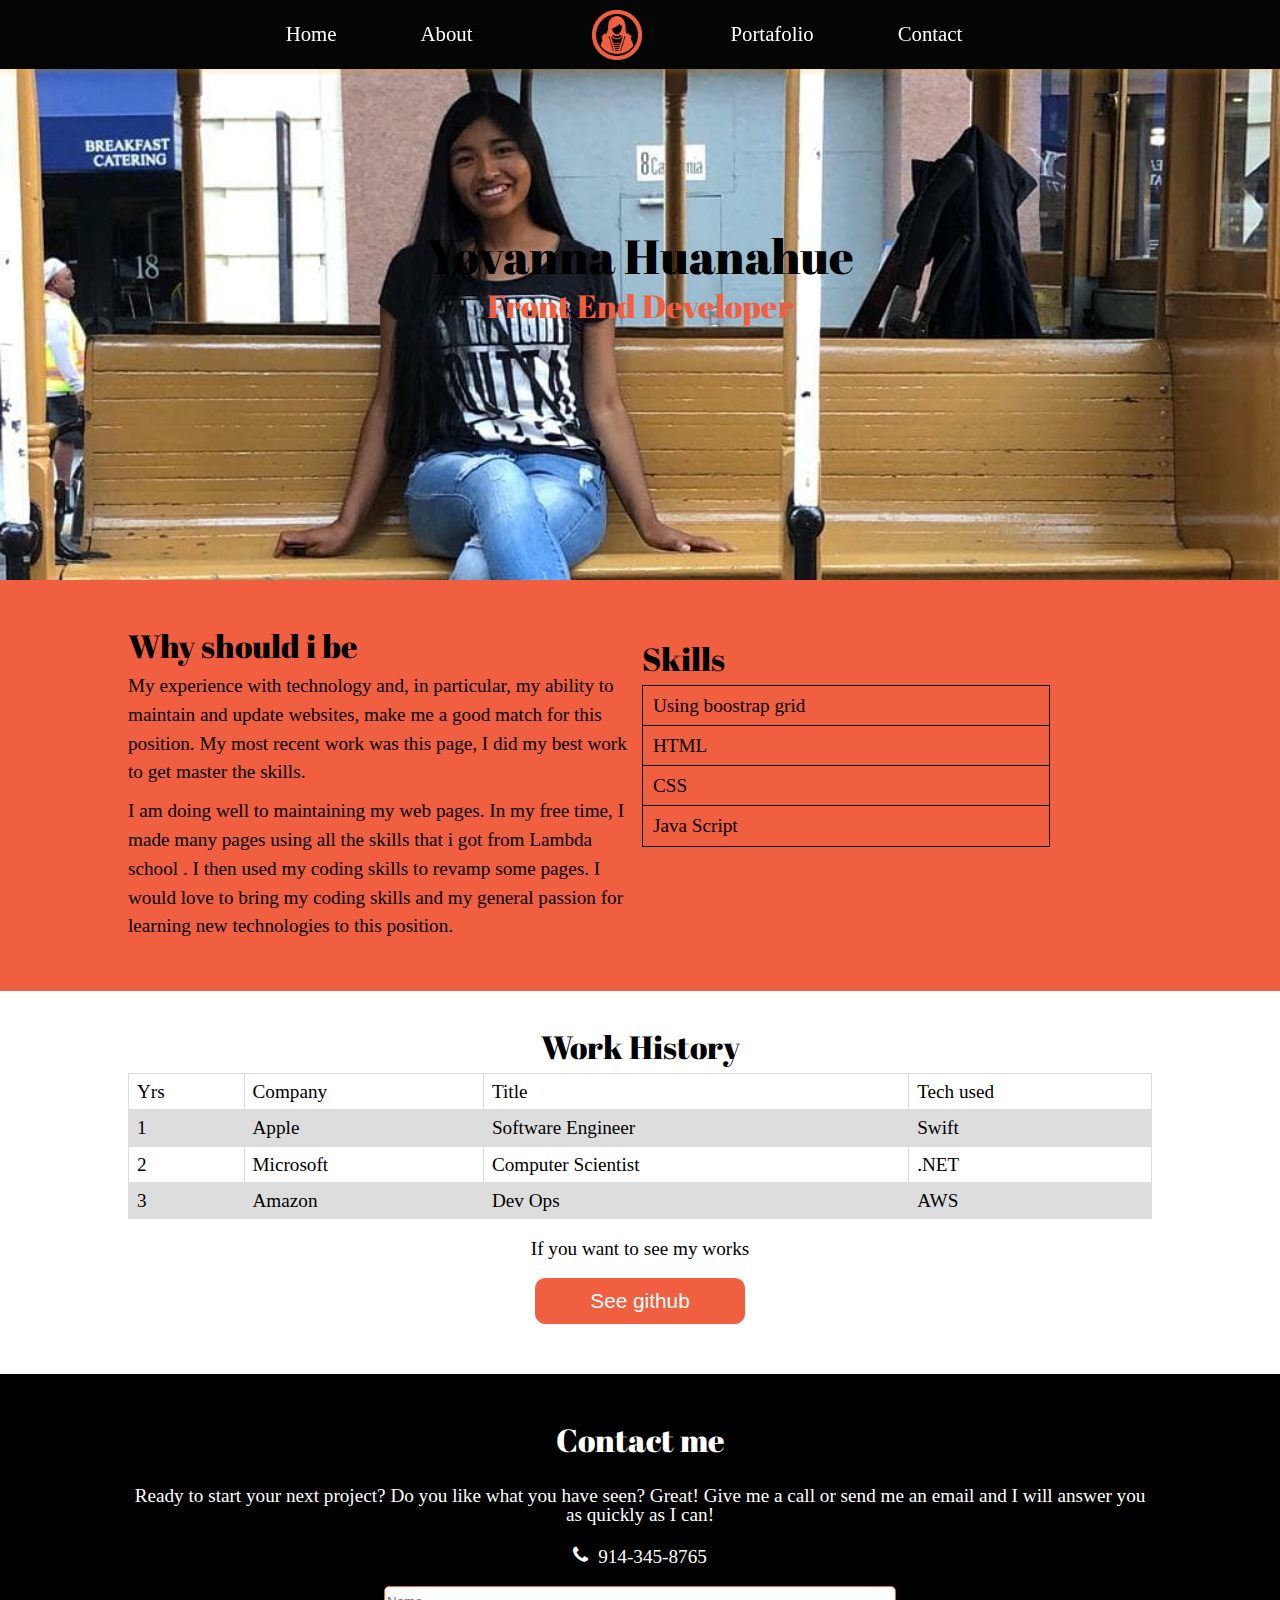
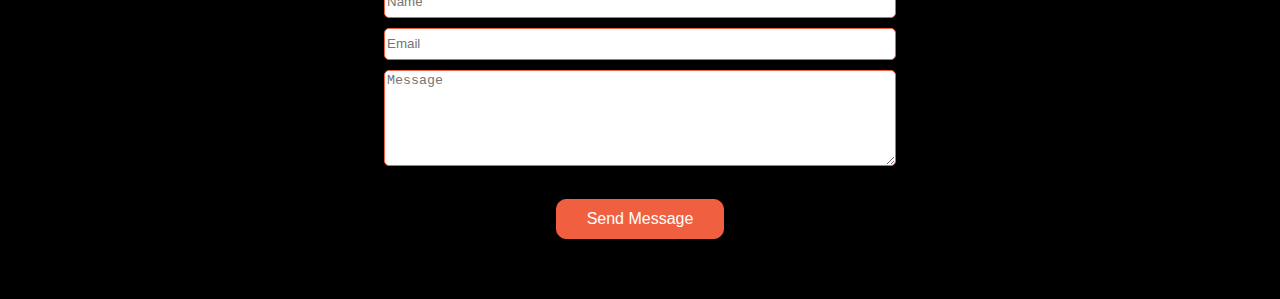
<file: index.html>
<!doctype html>

<html lang="en">
<head>
  <meta charset="utf-8">

  <title>Yovanna Huanahue</title>
  <link rel="icon" href="imagen/head.jpg">
  <link rel="stylesheet" href="icons/style.css">
   <meta name="viewport" content="width=device-width, user-scalable=no, initial-scale=1.0, maximum-scale=1.0, minimum-scale=1.0">
   <link href="https://fonts.googleapis.com/css?family=Abril+Fatface&display=swap" rel="stylesheet">
   <link href="https://fonts.googleapis.com/css?family=Roboto+Mono&display=swap" rel="stylesheet">
  <link rel="stylesheet" href="css/index.css">

  <!--[if lt IE 9]>
    <script src="https://cdnjs.cloudflare.com/ajax/libs/html5shiv/3.7.3/html5shiv.js"></script>
  <![endif]-->
</head>

<body>
  <header>
     <div class="container">
         <div class="nav">
      <div class="navigation">
          <ul>
              <li><a href="#home">Home</a></li>
              <li><a href="#about">About</a></li>
          </ul>
      </div>
      <div class="navigation">
          <img src="imagen/logo3.png" alt="logo">
      </div>
      <div class="navigation">
          <ul>
              <li><a href="#portafolio">Portafolio</a></li>
              <li><a href="#contact">Contact</a></li>
          </ul>
      </div>
    </div>
     </div>
  </header>
  <section class="about" id="home">
      <div class="about-center">
          <h1> Yovanna Huanahue</h1>
          <h2> Front End Developer</h2>
          <!--<button><a href="">Know me more</a> </button>--->
      </div>
  </section>
  <section class="skills" id="about">
      <div class="container">
          <div class="hob hob1">
          <h2>Why should i be</h2>
          <p>My experience with technology and, in particular, my ability to maintain and update websites, make me a good match for this position. My most recent work was this page, I did  my best work to get master the skills.</p>
          
          <p>I am doing well  to maintaining my web pages.  In my free time, I made many pages using all the skills that i got from Lambda school . I then used my coding skills to revamp some pages. I would love to bring my coding skills and my general passion for learning new technologies to this position.</p>
      </div>
      <div class="hob">
          <h2>Skills</h2>
          <ul>
              <li> Using boostrap grid </li>
              <li> HTML</li>
              <li> CSS</li>
              <li>Java Script</li>
          </ul>
      </div>
      </div>
  </section>
  <section class="portafolio" id="portafolio">
      <div class="container">
            <h2>Work History</h2>
             <table>
                 <tr>
                     <th>Yrs</th>
                     <th>Company</th>
                     <th>Title</th>
                     <th>Tech used</th>
                 </tr>
                 <tr>
                     <td>1</td>
                     <td>Apple</td>
                     <td>Software Engineer</td>
                     <td>Swift</td>
                 </tr>
                 <tr>
                     <td>2</td>
                     <td>Microsoft</td>
                     <td>Computer Scientist</td>
                     <td>.NET</td>
                 </tr>
                 <tr>
                     <td>3</td>
                     <td>Amazon</td>
                     <td>Dev Ops</td>
                     <td>AWS</td>
                 </tr>
             </table>
             <h3><strong>If you want to see my works</strong></h3>
          <button><a href="https://github.com/yovannanetwork/Preprocessing-I/blob/yovanna-huanahue/index.html" target="_blank">See github</a></button>
          
      </div>
  </section>
  <footer class="contact" id="contact">
      <div class="container">
          <h2>Contact me</h2>
      <p>Ready to start your next project? Do you like what you have seen? Great! Give me a call or send me an email and I will answer you as quickly as I can! </p>
      <p class="icon"><i class="icon-phone"></i>914-345-8765</p>
      <form action="#" method="post">
          <div>
            <div class="row">
				<div class="input">
				     <input type="text" name="name" placeholder="Name" />
				</div>
				<div class="input">
				    <input type="text" name="email" placeholder="Email" />
                </div>
				<div class="input">
				    <textarea name="message" placeholder="Message" rows="6"></textarea>
				</div>
				<div class="submit">
				    <input type="submit" value="Send Message"/>
				</div>
           </div>
           </div>
        </form>
      </div>
  </footer>
</body>
</html>
</file>
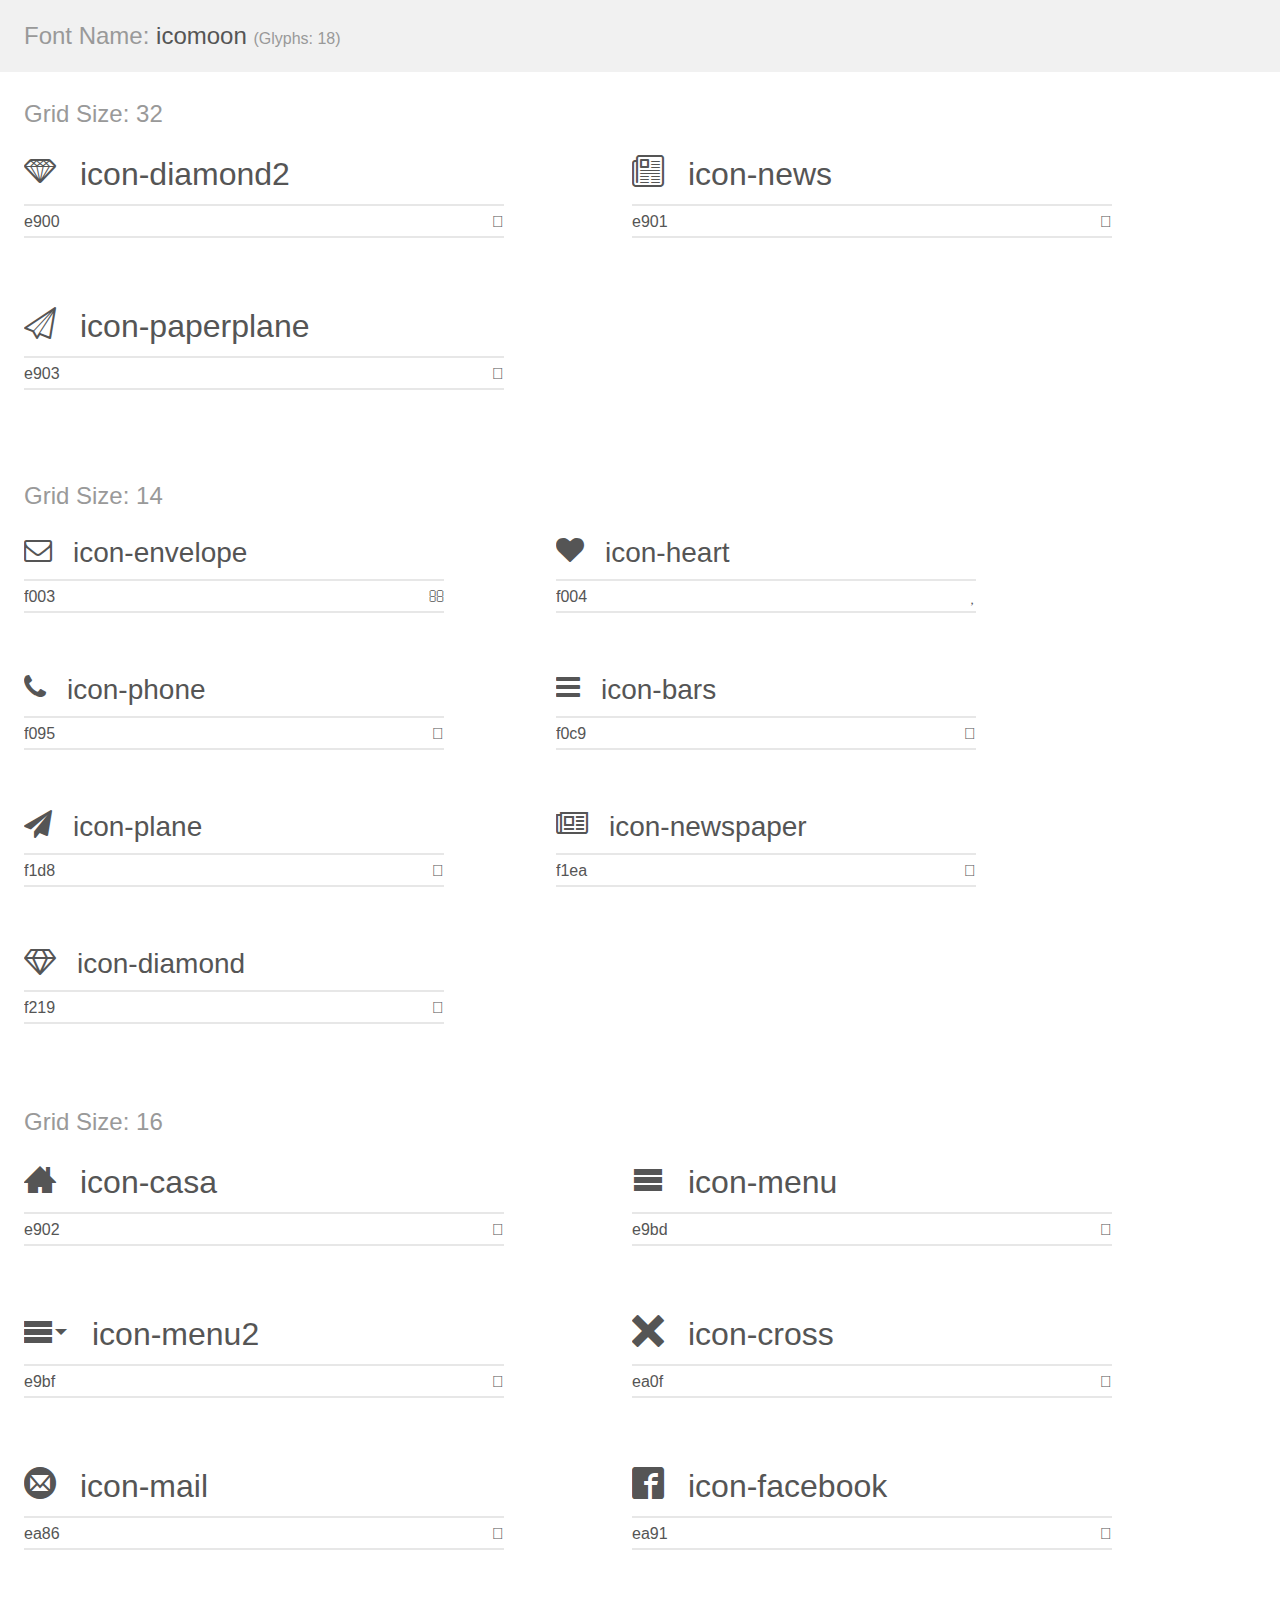
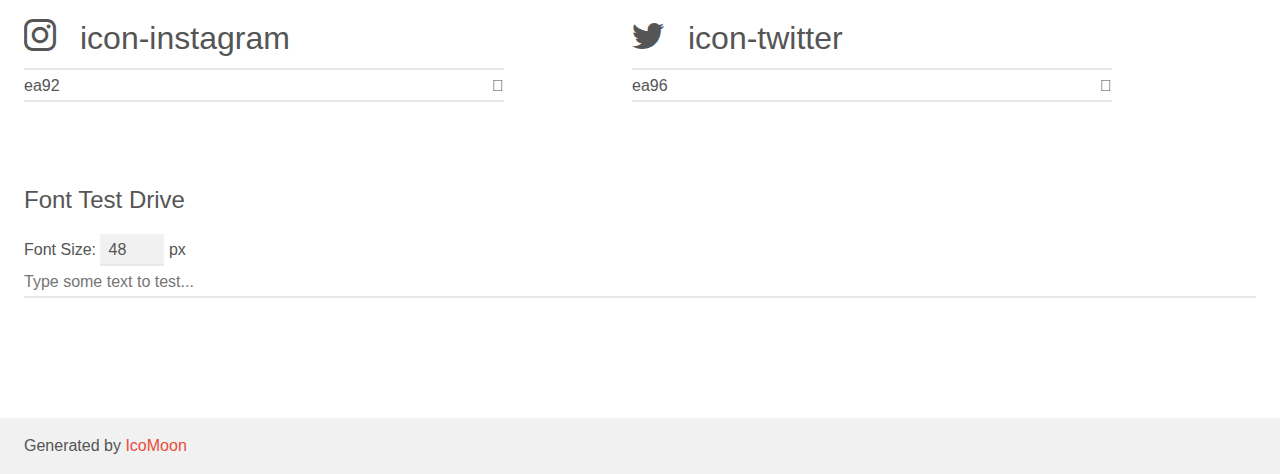
<file: icons/demo.html>
<!doctype html>
<html>
<head>
    <meta charset="utf-8">
    <title>IcoMoon Demo</title>
    <meta name="description" content="An Icon Font Generated By IcoMoon.io">
    <meta name="viewport" content="width=device-width, initial-scale=1">
    <link rel="stylesheet" href="demo-files/demo.css">
    <link rel="stylesheet" href="style.css"></head>
<body>
    <div class="bgc1 clearfix">
        <h1 class="mhmm mvm"><span class="fgc1">Font Name:</span> icomoon <small class="fgc1">(Glyphs:&nbsp;18)</small></h1>
    </div>
    <div class="clearfix mhl ptl">
        <h1 class="mvm mtn fgc1">Grid Size: 32</h1>
        <div class="glyph fs1">
            <div class="clearfix bshadow0 pbs">
                <span class="icon-diamond2">
                
                </span>
                <span class="mls"> icon-diamond2</span>
            </div>
            <fieldset class="fs0 size1of1 clearfix hidden-false">
                <input type="text" readonly value="e900" class="unit size1of2" />
                <input type="text" maxlength="1" readonly value="&#xe900;" class="unitRight size1of2 talign-right" />
            </fieldset>
            <div class="fs0 bshadow0 clearfix hidden-true">
                <span class="unit pvs fgc1">liga: </span>
                <input type="text" readonly value="" class="liga unitRight" />
            </div>
        </div>
        <div class="glyph fs1">
            <div class="clearfix bshadow0 pbs">
                <span class="icon-news">
                
                </span>
                <span class="mls"> icon-news</span>
            </div>
            <fieldset class="fs0 size1of1 clearfix hidden-false">
                <input type="text" readonly value="e901" class="unit size1of2" />
                <input type="text" maxlength="1" readonly value="&#xe901;" class="unitRight size1of2 talign-right" />
            </fieldset>
            <div class="fs0 bshadow0 clearfix hidden-true">
                <span class="unit pvs fgc1">liga: </span>
                <input type="text" readonly value="" class="liga unitRight" />
            </div>
        </div>
        <div class="glyph fs1">
            <div class="clearfix bshadow0 pbs">
                <span class="icon-paperplane">
                
                </span>
                <span class="mls"> icon-paperplane</span>
            </div>
            <fieldset class="fs0 size1of1 clearfix hidden-false">
                <input type="text" readonly value="e903" class="unit size1of2" />
                <input type="text" maxlength="1" readonly value="&#xe903;" class="unitRight size1of2 talign-right" />
            </fieldset>
            <div class="fs0 bshadow0 clearfix hidden-true">
                <span class="unit pvs fgc1">liga: </span>
                <input type="text" readonly value="" class="liga unitRight" />
            </div>
        </div>
    </div>
    <div class="clearfix mhl ptl">
        <h1 class="mvm mtn fgc1">Grid Size: 14</h1>
        <div class="glyph fs2">
            <div class="clearfix bshadow0 pbs">
                <span class="icon-envelope">
                
                </span>
                <span class="mls"> icon-envelope</span>
            </div>
            <fieldset class="fs0 size1of1 clearfix hidden-false">
                <input type="text" readonly value="f003" class="unit size1of2" />
                <input type="text" maxlength="1" readonly value="&#xf003;" class="unitRight size1of2 talign-right" />
            </fieldset>
            <div class="fs0 bshadow0 clearfix hidden-true">
                <span class="unit pvs fgc1">liga: </span>
                <input type="text" readonly value="" class="liga unitRight" />
            </div>
        </div>
        <div class="glyph fs2">
            <div class="clearfix bshadow0 pbs">
                <span class="icon-heart">
                
                </span>
                <span class="mls"> icon-heart</span>
            </div>
            <fieldset class="fs0 size1of1 clearfix hidden-false">
                <input type="text" readonly value="f004" class="unit size1of2" />
                <input type="text" maxlength="1" readonly value="&#xf004;" class="unitRight size1of2 talign-right" />
            </fieldset>
            <div class="fs0 bshadow0 clearfix hidden-true">
                <span class="unit pvs fgc1">liga: </span>
                <input type="text" readonly value="" class="liga unitRight" />
            </div>
        </div>
        <div class="glyph fs2">
            <div class="clearfix bshadow0 pbs">
                <span class="icon-phone">
                
                </span>
                <span class="mls"> icon-phone</span>
            </div>
            <fieldset class="fs0 size1of1 clearfix hidden-false">
                <input type="text" readonly value="f095" class="unit size1of2" />
                <input type="text" maxlength="1" readonly value="&#xf095;" class="unitRight size1of2 talign-right" />
            </fieldset>
            <div class="fs0 bshadow0 clearfix hidden-true">
                <span class="unit pvs fgc1">liga: </span>
                <input type="text" readonly value="" class="liga unitRight" />
            </div>
        </div>
        <div class="glyph fs2">
            <div class="clearfix bshadow0 pbs">
                <span class="icon-bars">
                
                </span>
                <span class="mls"> icon-bars</span>
            </div>
            <fieldset class="fs0 size1of1 clearfix hidden-false">
                <input type="text" readonly value="f0c9" class="unit size1of2" />
                <input type="text" maxlength="1" readonly value="&#xf0c9;" class="unitRight size1of2 talign-right" />
            </fieldset>
            <div class="fs0 bshadow0 clearfix hidden-true">
                <span class="unit pvs fgc1">liga: </span>
                <input type="text" readonly value="" class="liga unitRight" />
            </div>
        </div>
        <div class="glyph fs2">
            <div class="clearfix bshadow0 pbs">
                <span class="icon-plane">
                
                </span>
                <span class="mls"> icon-plane</span>
            </div>
            <fieldset class="fs0 size1of1 clearfix hidden-false">
                <input type="text" readonly value="f1d8" class="unit size1of2" />
                <input type="text" maxlength="1" readonly value="&#xf1d8;" class="unitRight size1of2 talign-right" />
            </fieldset>
            <div class="fs0 bshadow0 clearfix hidden-true">
                <span class="unit pvs fgc1">liga: </span>
                <input type="text" readonly value="" class="liga unitRight" />
            </div>
        </div>
        <div class="glyph fs2">
            <div class="clearfix bshadow0 pbs">
                <span class="icon-newspaper">
                
                </span>
                <span class="mls"> icon-newspaper</span>
            </div>
            <fieldset class="fs0 size1of1 clearfix hidden-false">
                <input type="text" readonly value="f1ea" class="unit size1of2" />
                <input type="text" maxlength="1" readonly value="&#xf1ea;" class="unitRight size1of2 talign-right" />
            </fieldset>
            <div class="fs0 bshadow0 clearfix hidden-true">
                <span class="unit pvs fgc1">liga: </span>
                <input type="text" readonly value="" class="liga unitRight" />
            </div>
        </div>
        <div class="glyph fs2">
            <div class="clearfix bshadow0 pbs">
                <span class="icon-diamond">
                
                </span>
                <span class="mls"> icon-diamond</span>
            </div>
            <fieldset class="fs0 size1of1 clearfix hidden-false">
                <input type="text" readonly value="f219" class="unit size1of2" />
                <input type="text" maxlength="1" readonly value="&#xf219;" class="unitRight size1of2 talign-right" />
            </fieldset>
            <div class="fs0 bshadow0 clearfix hidden-true">
                <span class="unit pvs fgc1">liga: </span>
                <input type="text" readonly value="" class="liga unitRight" />
            </div>
        </div>
    </div>
    <div class="clearfix mhl ptl">
        <h1 class="mvm mtn fgc1">Grid Size: 16</h1>
        <div class="glyph fs3">
            <div class="clearfix bshadow0 pbs">
                <span class="icon-casa">
                
                </span>
                <span class="mls"> icon-casa</span>
            </div>
            <fieldset class="fs0 size1of1 clearfix hidden-false">
                <input type="text" readonly value="e902" class="unit size1of2" />
                <input type="text" maxlength="1" readonly value="&#xe902;" class="unitRight size1of2 talign-right" />
            </fieldset>
            <div class="fs0 bshadow0 clearfix hidden-true">
                <span class="unit pvs fgc1">liga: </span>
                <input type="text" readonly value="home3, house3" class="liga unitRight" />
            </div>
        </div>
        <div class="glyph fs3">
            <div class="clearfix bshadow0 pbs">
                <span class="icon-menu">
                
                </span>
                <span class="mls"> icon-menu</span>
            </div>
            <fieldset class="fs0 size1of1 clearfix hidden-false">
                <input type="text" readonly value="e9bd" class="unit size1of2" />
                <input type="text" maxlength="1" readonly value="&#xe9bd;" class="unitRight size1of2 talign-right" />
            </fieldset>
            <div class="fs0 bshadow0 clearfix hidden-true">
                <span class="unit pvs fgc1">liga: </span>
                <input type="text" readonly value="menu, list3" class="liga unitRight" />
            </div>
        </div>
        <div class="glyph fs3">
            <div class="clearfix bshadow0 pbs">
                <span class="icon-menu2">
                
                </span>
                <span class="mls"> icon-menu2</span>
            </div>
            <fieldset class="fs0 size1of1 clearfix hidden-false">
                <input type="text" readonly value="e9bf" class="unit size1of2" />
                <input type="text" maxlength="1" readonly value="&#xe9bf;" class="unitRight size1of2 talign-right" />
            </fieldset>
            <div class="fs0 bshadow0 clearfix hidden-true">
                <span class="unit pvs fgc1">liga: </span>
                <input type="text" readonly value="menu3, options3" class="liga unitRight" />
            </div>
        </div>
        <div class="glyph fs3">
            <div class="clearfix bshadow0 pbs">
                <span class="icon-cross">
                
                </span>
                <span class="mls"> icon-cross</span>
            </div>
            <fieldset class="fs0 size1of1 clearfix hidden-false">
                <input type="text" readonly value="ea0f" class="unit size1of2" />
                <input type="text" maxlength="1" readonly value="&#xea0f;" class="unitRight size1of2 talign-right" />
            </fieldset>
            <div class="fs0 bshadow0 clearfix hidden-true">
                <span class="unit pvs fgc1">liga: </span>
                <input type="text" readonly value="cross, cancel" class="liga unitRight" />
            </div>
        </div>
        <div class="glyph fs3">
            <div class="clearfix bshadow0 pbs">
                <span class="icon-mail">
                
                </span>
                <span class="mls"> icon-mail</span>
            </div>
            <fieldset class="fs0 size1of1 clearfix hidden-false">
                <input type="text" readonly value="ea86" class="unit size1of2" />
                <input type="text" maxlength="1" readonly value="&#xea86;" class="unitRight size1of2 talign-right" />
            </fieldset>
            <div class="fs0 bshadow0 clearfix hidden-true">
                <span class="unit pvs fgc1">liga: </span>
                <input type="text" readonly value="mail5, contact5" class="liga unitRight" />
            </div>
        </div>
        <div class="glyph fs3">
            <div class="clearfix bshadow0 pbs">
                <span class="icon-facebook">
                
                </span>
                <span class="mls"> icon-facebook</span>
            </div>
            <fieldset class="fs0 size1of1 clearfix hidden-false">
                <input type="text" readonly value="ea91" class="unit size1of2" />
                <input type="text" maxlength="1" readonly value="&#xea91;" class="unitRight size1of2 talign-right" />
            </fieldset>
            <div class="fs0 bshadow0 clearfix hidden-true">
                <span class="unit pvs fgc1">liga: </span>
                <input type="text" readonly value="facebook2, brand11" class="liga unitRight" />
            </div>
        </div>
        <div class="glyph fs3">
            <div class="clearfix bshadow0 pbs">
                <span class="icon-instagram">
                
                </span>
                <span class="mls"> icon-instagram</span>
            </div>
            <fieldset class="fs0 size1of1 clearfix hidden-false">
                <input type="text" readonly value="ea92" class="unit size1of2" />
                <input type="text" maxlength="1" readonly value="&#xea92;" class="unitRight size1of2 talign-right" />
            </fieldset>
            <div class="fs0 bshadow0 clearfix hidden-true">
                <span class="unit pvs fgc1">liga: </span>
                <input type="text" readonly value="instagram, brand12" class="liga unitRight" />
            </div>
        </div>
        <div class="glyph fs3">
            <div class="clearfix bshadow0 pbs">
                <span class="icon-twitter">
                
                </span>
                <span class="mls"> icon-twitter</span>
            </div>
            <fieldset class="fs0 size1of1 clearfix hidden-false">
                <input type="text" readonly value="ea96" class="unit size1of2" />
                <input type="text" maxlength="1" readonly value="&#xea96;" class="unitRight size1of2 talign-right" />
            </fieldset>
            <div class="fs0 bshadow0 clearfix hidden-true">
                <span class="unit pvs fgc1">liga: </span>
                <input type="text" readonly value="twitter, brand16" class="liga unitRight" />
            </div>
        </div>
    </div>

    <!--[if gt IE 8]><!-->
    <div class="mhl clearfix mbl">
        <h1>Font Test Drive</h1>
        <label>
            Font Size: <input id="fontSize" type="number" class="textbox0 mbm"
            min="8" value="48" />
            px
        </label>
        <input id="testText" type="text" class="phl size1of1 mvl"
        placeholder="Type some text to test..." value=""/>
        <div id="testDrive" class="icon-">&nbsp;
        </div>
    </div>
    <!--<![endif]-->
    <div class="bgc1 clearfix">
        <p class="mhl">Generated by <a href="https://icomoon.io/app">IcoMoon</a></p>
    </div>

    <script src="demo-files/demo.js"></script>
</body>
</html>
</file>
<file: icons/style.css>
@font-face {
  font-family: 'icomoon';
  src:  url('fonts/icomoon.eot?4f2jcb');
  src:  url('fonts/icomoon.eot?4f2jcb#iefix') format('embedded-opentype'),
    url('fonts/icomoon.ttf?4f2jcb') format('truetype'),
    url('fonts/icomoon.woff?4f2jcb') format('woff'),
    url('fonts/icomoon.svg?4f2jcb#icomoon') format('svg');
  font-weight: normal;
  font-style: normal;
}

[class^="icon-"], [class*=" icon-"] {
  /* use !important to prevent issues with browser extensions that change fonts */
  font-family: 'icomoon' !important;
  speak: none;
  font-style: normal;
  font-weight: normal;
  font-variant: normal;
  text-transform: none;
  line-height: 1;

  /* Better Font Rendering =========== */
  -webkit-font-smoothing: antialiased;
  -moz-osx-font-smoothing: grayscale;
}

.icon-diamond2:before {
  content: "\e900";
}
.icon-news:before {
  content: "\e901";
}
.icon-paperplane:before {
  content: "\e903";
}
.icon-envelope:before {
  content: "\f003";
}
.icon-heart:before {
  content: "\f004";
}
.icon-phone:before {
  content: "\f095";
}
.icon-bars:before {
  content: "\f0c9";
}
.icon-plane:before {
  content: "\f1d8";
}
.icon-newspaper:before {
  content: "\f1ea";
}
.icon-diamond:before {
  content: "\f219";
}
.icon-casa:before {
  content: "\e902";
}
.icon-menu:before {
  content: "\e9bd";
}
.icon-menu2:before {
  content: "\e9bf";
}
.icon-cross:before {
  content: "\ea0f";
}
.icon-mail:before {
  content: "\ea86";
}
.icon-facebook:before {
  content: "\ea91";
}
.icon-instagram:before {
  content: "\ea92";
}
.icon-twitter:before {
  content: "\ea96";
}
</file>
<file: icons/demo-files/demo.css>
body {
  padding: 0;
  margin: 0;
  font-family: sans-serif;
  font-size: 1em;
  line-height: 1.5;
  color: #555;
  background: #fff;
}
h1 {
  font-size: 1.5em;
  font-weight: normal;
}
small {
  font-size: .66666667em;
}
a {
  color: #e74c3c;
  text-decoration: none;
}
a:hover, a:focus {
  box-shadow: 0 1px #e74c3c;
}
.bshadow0, input {
  box-shadow: inset 0 -2px #e7e7e7;
}
input:hover {
  box-shadow: inset 0 -2px #ccc;
}
input, fieldset {
  font-family: sans-serif;
  font-size: 1em;
  margin: 0;
  padding: 0;
  border: 0;
}
input {
  color: inherit;
  line-height: 1.5;
  height: 1.5em;
  padding: .25em 0;
}
input:focus {
  outline: none;
  box-shadow: inset 0 -2px #449fdb;
}
.glyph {
  font-size: 16px;
  width: 15em;
  padding-bottom: 1em;
  margin-right: 4em;
  margin-bottom: 1em;
  float: left;
  overflow: hidden;
}
.liga {
  width: 80%;
  width: calc(100% - 2.5em);
}
.talign-right {
  text-align: right;
}
.talign-center {
  text-align: center;
}
.bgc1 {
  background: #f1f1f1;
}
.fgc1 {
  color: #999;
}
.fgc0 {
  color: #000;
}
p {
  margin-top: 1em;
  margin-bottom: 1em;
}
.mvm {
  margin-top: .75em;
  margin-bottom: .75em;
}
.mtn {
  margin-top: 0;
}
.mtl, .mal {
  margin-top: 1.5em;
}
.mbl, .mal {
  margin-bottom: 1.5em;
}
.mal, .mhl {
  margin-left: 1.5em;
  margin-right: 1.5em;
}
.mhmm {
  margin-left: 1em;
  margin-right: 1em;
}
.mls {
  margin-left: .25em;
}
.ptl {
  padding-top: 1.5em;
}
.pbs, .pvs {
  padding-bottom: .25em;
}
.pvs, .pts {
  padding-top: .25em;
}
.unit {
  float: left;
}
.unitRight {
  float: right;
}
.size1of2 {
  width: 50%;
}
.size1of1 {
  width: 100%;
}
.clearfix:before, .clearfix:after {
  content: " ";
  display: table;
}
.clearfix:after {
  clear: both;
}
.hidden-true {
  display: none;
}
.textbox0 {
  width: 3em;
  background: #f1f1f1;
  padding: .25em .5em;
  line-height: 1.5;
  height: 1.5em;
}
#testDrive {
  display: block;
  padding-top: 24px;
  line-height: 1.5;
}
.fs0 {
  font-size: 16px;
}
.fs1 {
  font-size: 32px;
}
.fs2 {
  font-size: 28px;
}
.fs3 {
  font-size: 32px;
}
</file>
<file: css/index.css>
/* http://meyerweb.com/eric/tools/css/reset/ 
   v2.0 | 20110126
   License: none (public domain)
*/
html,
body,
div,
span,
applet,
object,
iframe,
h1,
h2,
h3,
h4,
h5,
h6,
p,
blockquote,
pre,
a,
abbr,
acronym,
address,
big,
cite,
code,
del,
dfn,
em,
img,
ins,
kbd,
q,
s,
samp,
small,
strike,
strong,
sub,
sup,
tt,
var,
b,
u,
i,
center,
dl,
dt,
dd,
ol,
ul,
li,
fieldset,
form,
label,
legend,
table,
caption,
tbody,
tfoot,
thead,
tr,
th,
td,
article,
aside,
canvas,
details,
embed,
figure,
figcaption,
footer,
header,
hgroup,
menu,
nav,
output,
ruby,
section,
summary,
time,
mark,
audio,
video {
  margin: 0;
  padding: 0;
  border: 0;
  font-size: 100%;
  font: inherit;
  vertical-align: baseline;
}
/* HTML5 display-role reset for older browsers */
article,
aside,
details,
figcaption,
figure,
footer,
header,
hgroup,
menu,
nav,
section {
  display: block;
}
body {
  line-height: 1;
}
ol,
ul {
  list-style: none;
}
blockquote,
q {
  quotes: none;
}
blockquote:before,
blockquote:after,
q:before,
q:after {
  content: '';
  content: none;
}
table {
  border-collapse: collapse;
  border-spacing: 0;
}
/* Set every element's box-sizing to border-box */
@font-face {
  font-family: 'Source Sans Pro';
  font-style: italic;
  font-weight: 300;
  src: local('Source Sans Pro Light Italic'), local('SourceSansPro-LightItalic'), url(https://fonts.gstatic.com/s/sourcesanspro/v13/6xKwdSBYKcSV-LCoeQqfX1RYOo3qPZZMkids18E.ttf) format('truetype');
}
@font-face {
  font-family: 'Source Sans Pro';
  font-style: italic;
  font-weight: 400;
  src: local('Source Sans Pro Italic'), local('SourceSansPro-Italic'), url(https://fonts.gstatic.com/s/sourcesanspro/v13/6xK1dSBYKcSV-LCoeQqfX1RYOo3qPZ7nsDc.ttf) format('truetype');
}
@font-face {
  font-family: 'Source Sans Pro';
  font-style: normal;
  font-weight: 300;
  src: local('Source Sans Pro Light'), local('SourceSansPro-Light'), url(https://fonts.gstatic.com/s/sourcesanspro/v13/6xKydSBYKcSV-LCoeQqfX1RYOo3ik4zwlxdr.ttf) format('truetype');
}
@font-face {
  font-family: 'Source Sans Pro';
  font-style: normal;
  font-weight: 400;
  src: local('Source Sans Pro Regular'), local('SourceSansPro-Regular'), url(https://fonts.gstatic.com/s/sourcesanspro/v13/6xK3dSBYKcSV-LCoeQqfX1RYOo3qOK7g.ttf) format('truetype');
}
* {
  box-sizing: border-box;
  /* outline: 1px solid red;*/
}
html,
body {
  height: 100%;
}
.buttonPage {
  background-color: #f05f40;
  padding: 10px 30px;
  border-radius: 10px;
  border: 1px solid #f05f40;
  margin: 20px 0;
  font-size: 1rem;
  color: #fff;
}
.title-font {
  font-family: "Abril Fatface", "serif";
}
.a-link {
  text-decoration: none;
  font-size: 1.3rem;
  padding: 1.5rem;
  transition: all 0.2s;
  color: #fff;
}
p,
li,
table {
  font-size: 1.2rem;
}
.container {
  width: 80%;
  margin: auto;
}
@media (max-width: 500px) {
  .container {
    width: 90%;
  }
}
h2 {
  font-size: 2rem;
  padding: 10px 0;
  font-family: "Abril Fatface", "serif";
}
header {
  background-color: #040505;
  position: fixed;
  width: 100%;
  z-index: 1000;
  box-shadow: 1px 3px 5px rgba(255, 167, 0, 0.24);
}
header .nav {
  display: flex;
  flex-wrap: wrap;
  justify-content: center;
}
header .nav img {
  width: 50px;
  margin: 0 4rem;
  padding-top: 10px;
}
@media (max-width: 500px) {
  header .nav img {
    display: none;
  }
}
header .nav ul li {
  display: inline-block;
  position: relative;
}
header .nav ul li a {
  text-decoration: none;
  font-size: 1.3rem;
  padding: 1.5rem;
  transition: all 0.2s;
  color: #fff;
  display: block;
  margin-right: 2rem;
}
@media (max-width: 800px) {
  header .nav ul li a {
    padding: 1.2rem 0.1rem;
  }
}
@media (max-width: 500px) {
  header .nav ul li a {
    padding: 1.2rem 0;
    font-size: 0.7rem;
  }
}
.about {
  background-image: url(/imagen/profile.jpg);
  background-size: cover;
  background-attachment: fixed;
  background-position: center;
  background-repeat: no-repeat;
  height: 580px;
}
.about .about-center {
  width: 50%;
  margin: auto;
  text-align: center;
  position: relative;
  top: 40%;
}
.about .about-center h1 {
  font-size: 3rem;
  font-weight: 500;
  font-family: "Abril Fatface", "serif";
}
.about .about-center h2 {
  color: #f05f40;
}
.about .about-center button {
  background-color: #f05f40;
  padding: 10px 30px;
  border-radius: 10px;
  border: 1px solid #f05f40;
  margin: 20px 0;
  font-size: 1rem;
  color: #fff;
}
.about .about-center button a {
  text-decoration: none;
  font-size: 1.3rem;
  padding: 1.5rem;
  transition: all 0.2s;
  color: #fff;
}
@media (max-width: 500px) {
  .about {
    background-image: none;
    background-color: #dddddd;
  }
}
.skills {
  background-color: #f05f40;
}
.skills .hob1 p {
  padding-right: 10px;
  line-height: 1.5;
  margin-bottom: 10px;
}
.skills .hob {
  padding: 40px 0;
  width: 49.8%;
  display: inline-block;
}
.skills .hob ul {
  border: 1px solid black;
  width: 80%;
  position: relative;
}
.skills .hob ul li {
  padding: 10px 0 10px 10px;
  border-bottom: 1px solid black;
}
.skills .hob ul:last-child {
  border-bottom: none;
}
@media (max-width: 800px) {
  .skills .hob ul {
    width: 100%;
  }
}
.skills .hob:nth-child(2) {
  position: relative;
  bottom: 100px;
}
@media (max-width: 800px) {
  .skills .hob {
    width: 49.6%;
  }
  .skills .hob:nth-child(2) {
    position: relative;
    bottom: 270px;
  }
}
@media (max-width: 500px) {
  .skills .hob {
    width: 100%;
  }
  .skills .hob:nth-child(2) {
    position: relative;
    bottom: 0;
  }
}
.portafolio {
  text-align: center;
  padding: 30px 0;
}
.portafolio table {
  width: 100%;
  border-collapse: collapse;
}
.portafolio table th,
.portafolio table td {
  border: 1px solid #dddddd;
  text-align: left;
  padding: 8px;
}
.portafolio table tr:nth-child(even) {
  background-color: #dddddd;
}
.portafolio h3 {
  padding: 20px 0 0 0;
  font-size: 1.2rem;
}
.portafolio button {
  background-color: #f05f40;
  padding: 10px 30px;
  border-radius: 10px;
  border: 1px solid #f05f40;
  margin: 20px 0;
  font-size: 1rem;
  color: #fff;
}
.portafolio button a {
  text-decoration: none;
  font-size: 1.3rem;
  padding: 1.5rem;
  transition: all 0.2s;
  color: #fff;
}
footer {
  text-align: center;
  background-color: black;
  color: #fff;
  padding: 40px 0;
}
footer p {
  margin: 20px 0;
}
footer p i {
  padding-right: 10px;
}
footer .input {
  margin: 10px 0;
}
footer .input input {
  width: 50%;
  height: 2rem;
  border: 1px solid #f05f40;
  border-radius: 5px;
}
@media (max-width: 500px) {
  footer .input input {
    width: 100%;
  }
}
footer .input textarea {
  width: 50%;
  border: 1px solid #f05f40;
  border-radius: 5px;
}
@media (max-width: 500px) {
  footer .input textarea {
    width: 100%;
  }
}
footer .submit {
  text-align: center;
}
footer .submit input {
  background-color: #f05f40;
  padding: 10px 30px;
  border-radius: 10px;
  border: 1px solid #f05f40;
  margin: 20px 0;
  font-size: 1rem;
  color: #fff;
}
</file>
